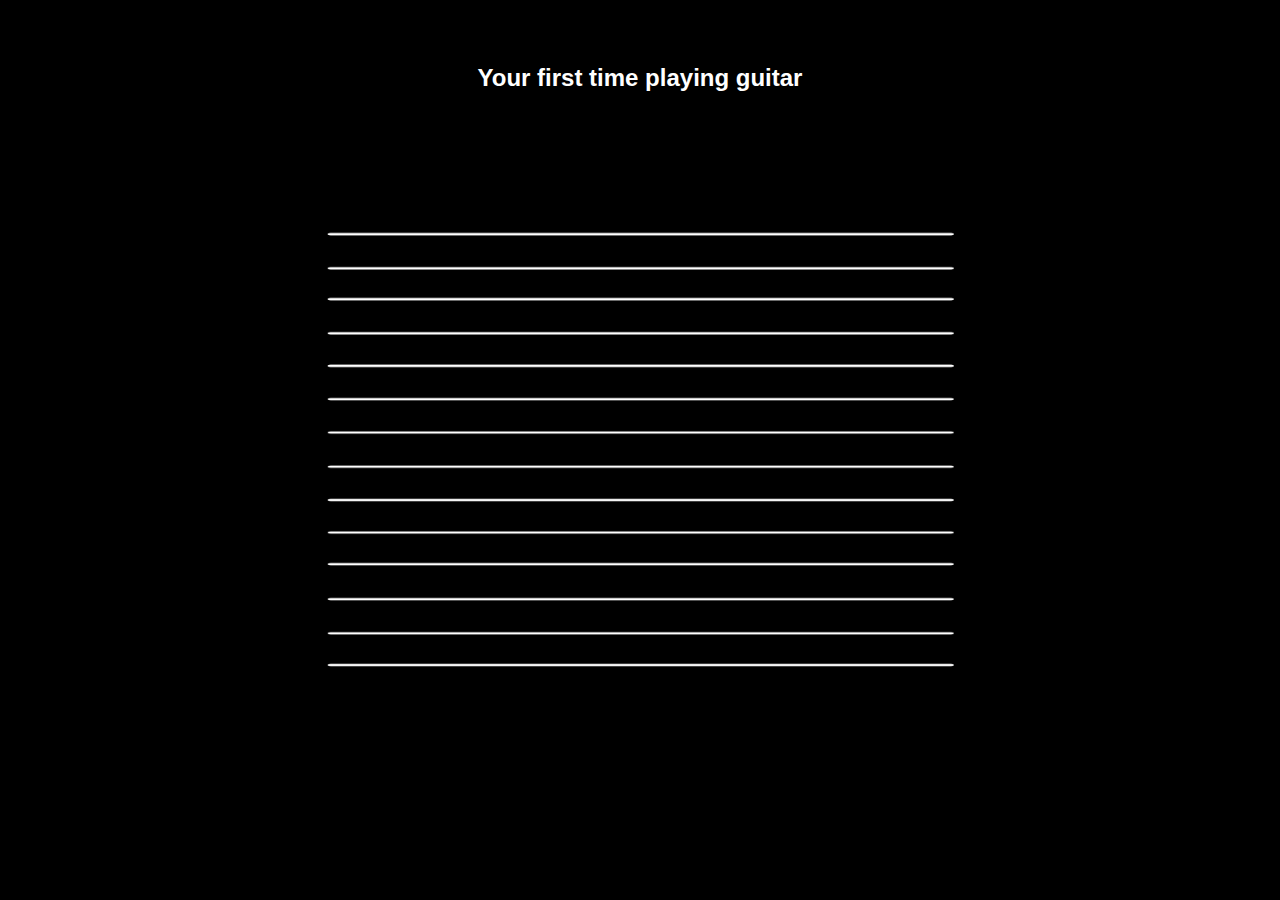
<file: Assignment3/index.html>
<!DOCTYPE HTML>

<html lang="en">

<head>
    <title>Your First Guitar</title>
    <meta charset="utf-8" name="viewport" content="width=device-width, initial-scale=1.0">
    <link rel="stylesheet" href="style.css">
    <script src="script.js"></script>
</head>


<body>

    <h2>Your first time playing guitar</h2>

<div id="wrapper">

    <!-- create two images -->
    <img id="img-top" src="images/straight.jpg" alt="strings"> 
    <img id="img-masked" src="images/squigly.jpg" alt="waves">

    <!-- create svg rectangle clipping path -->
    <svg id="svg-mask" width="100" height="100" version="1.1">
        <clipPath id="circleClip">
            <rect id="rectFollow" width="0" height="50" />
        </clipPath>
    </svg>

</div>

</body>

</html>
</file>
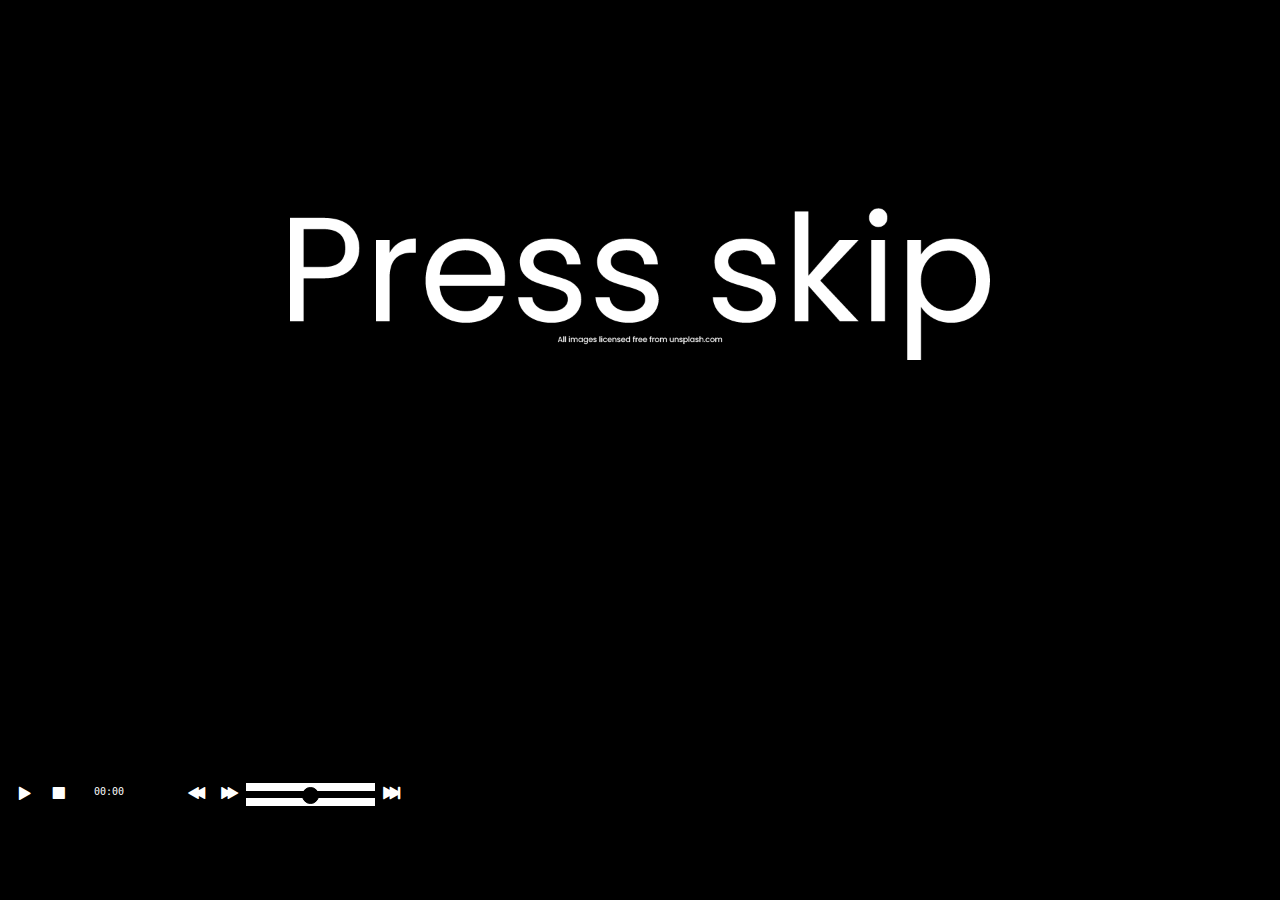
<file: Exercise4/index.html>
<!-- This exercise is built off the MDN Video and Audio APIs tutorial written by MDN contributors  -->
<!-- https://developer.mozilla.org/en-US/docs/Learn/JavaScript/Client-side_web_APIs/Video_and_audio_APIs -->
<!-- The base files from the example were modified and filled in via the tutorial and some extra commenting by Patrick McMahon -->
<!-- Orginal Files: https://github.com/mdn/learning-area/blob/main/javascript/apis/video-audio/start/media-player-start.zip -->

<!DOCTYPE HTML>
<html lang="en-gb">
  <head>
  	<meta charset="utf-8">
  	<title>Audio player</title>
  	<link rel="stylesheet" type="text/css" href="style.css">
  </head>
  <body>


     <div class="player">

     <audio id="media" controls>
        <source src= "" type="audio/mp3">
      </audio>

              <div class="controls audio-controls">
                <button class="play" data-icon="P" aria-label="play pause toggle"></button>
                <button class="stop" data-icon="S" aria-label="stop"></button>
                <div class="timer"><div class="timer-bar"></div><span aria-label="timer" class="timer-span">00:00</span></div>
                <button class="rwd" data-icon="B" aria-label="rewind"></button>
                <button class="fwd" data-icon="F" aria-label="fast forward"></button>
                <input class="volSlider" type="range" min="0" max="1" step="0.01"></input> 
                <button class="skip" data-icon="j" aria-label="skip"></button> <!-- skip button feature -->
              </div>

     </div>  

<!-- implementing track titles to show which track is playing -->
      <h1 id="trk1">Track01</h1>
      <h1 id="trk2">Track02</h1>
      <h1 id="trk3">Track03</h1>
      <h1 id="trk0">Track04</h1>
        
        
      
    <script src="custom-player.js"></script>

    
  </body>
</html>

<!-- Due to file size I've instead provided links to the various media that you can include for the different contexts -->
<!-- Just put the links into the src attribute on the media player -->

<!-- Music to relax/study to -->
<!-- https://thelongesthumstore.sgp1.cdn.digitaloceanspaces.com/IM-2250/erokia_ambient-wave-56-msfxp7-78.mp3 -->
<!-- If you use erokia_ambient-wave-56-msfxp7-78.mp3 please include the following on your page -->

<!-- <p class="attribution">
  "<a target="_blank" rel="noopener noreferrer" href="https://freesound.org/people/Erokia/sounds/516902">Ambient Wave 56 - (MSfxP7 - 78)</a>" by 
  <a target="_blank" rel="noopener noreferrer" href="https://freesound.org/people/Erokia">Erokia</a> is licensed under 
  <a target="_blank" rel="noopener noreferrer" href="https://creativecommons.org/licenses/by-nc/4.0/?ref=openverse">CC BY-NC 4.0 
    <img src="https://mirrors.creativecommons.org/presskit/icons/cc.svg" style="height: 1em; margin-right: 0.125em; display: inline;"></img>
    <img src="https://mirrors.creativecommons.org/presskit/icons/by.svg" style="height: 1em; margin-right: 0.125em; display: inline;"></img>
    <img src="https://mirrors.creativecommons.org/presskit/icons/nc.svg" style="height: 1em; margin-right: 0.125em; display: inline;"></img>
  </a>. 
</p> --> 


<!-- Cooking/crafting tutorial video -->
<!-- https://thelongesthumstore.sgp1.cdn.digitaloceanspaces.com/IM-2250/berry-bunch_handheld-windmill-fan.mp4 -->
<!-- If you use berry-bunch_handheld-windmill-fan.mp4 please include the following on your page -->
<!-- <p class="attribution">
  "<a target="_blank" rel="noopener noreferrer" href="https://vimeo.com/719005078">Art Time, Handheld Windmill / Fan</a>" by 
  <a target="_blank" rel="noopener noreferrer" href="https://vimeo.com/berrybunchfamily">theBerry Bunch</a> is licensed under 
  <a target="_blank" rel="noopener noreferrer" href="https://creativecommons.org/licenses/by-nc/4.0/?ref=openverse">CC BY-NC 4.0 
    <img src="https://mirrors.creativecommons.org/presskit/icons/cc.svg" style="height: 1em; margin-right: 0.125em; display: inline;"></img>
    <img src="https://mirrors.creativecommons.org/presskit/icons/by.svg" style="height: 1em; margin-right: 0.125em; display: inline;"></img>
    <img src="https://mirrors.creativecommons.org/presskit/icons/nc.svg" style="height: 1em; margin-right: 0.125em; display: inline;"></img>
  </a>. 
</p>  -->


<!-- Music video -->
<!-- https://thelongesthumstore.sgp1.cdn.digitaloceanspaces.com/IM-2250/miac.mp4 -->
<!-- No attribution needed -->


<!-- DJ mix -->
<!-- https://thelongesthumstore.sgp1.cdn.digitaloceanspaces.com/IM-2250/CHAABI-MAROC-MIX_CHAABI-MIX.mp3 -->
<!-- If you use CHAABI-MAROC-MIX_CHAABI-MIX.mp3 please include the following on your page -->
<!--  <p class="attribution">
  "<a target="_blank" rel="noopener noreferrer" href="https://www.jamendo.com/track/739121">CHAABI MAROC MIX</a>" by 
  <a target="_blank" rel="noopener noreferrer" href="https://www.jamendo.com/artist/367146/CHAABI_MIX">CHAABI MIX</a> is licensed under 
  <a target="_blank" rel="noopener noreferrer" href="https://creativecommons.org/licenses/by-nc-sa/3.0/?ref=openverse">CC BY-NC-SA 3.0 
    <img src="https://mirrors.creativecommons.org/presskit/icons/cc.svg" style="height: 1em; margin-right: 0.125em; display: inline;"></img>
    <img src="https://mirrors.creativecommons.org/presskit/icons/by.svg" style="height: 1em; margin-right: 0.125em; display: inline;"></img>
    <img src="https://mirrors.creativecommons.org/presskit/icons/nc.svg" style="height: 1em; margin-right: 0.125em; display: inline;"></img>
    <img src="https://mirrors.creativecommons.org/presskit/icons/sa.svg" style="height: 1em; margin-right: 0.125em; display: inline;"></img>
  </a>. 
</p>  -->


<!-- Music album -->
<!-- https://thelongesthumstore.sgp1.cdn.digitaloceanspaces.com/IM-2250/p-hase_Hes.mp3 -->
<!-- https://thelongesthumstore.sgp1.cdn.digitaloceanspaces.com/IM-2250/p-hase_Dry-Down-feat-Ben-Snaath.mp3 -->
<!-- https://thelongesthumstore.sgp1.cdn.digitaloceanspaces.com/IM-2250/p-hase_Leapt.mp3 -->
<!-- https://thelongesthumstore.sgp1.cdn.digitaloceanspaces.com/IM-2250/p-hase_Water-Feature.mp3 -->
<!-- No attribution needed -->
</file>
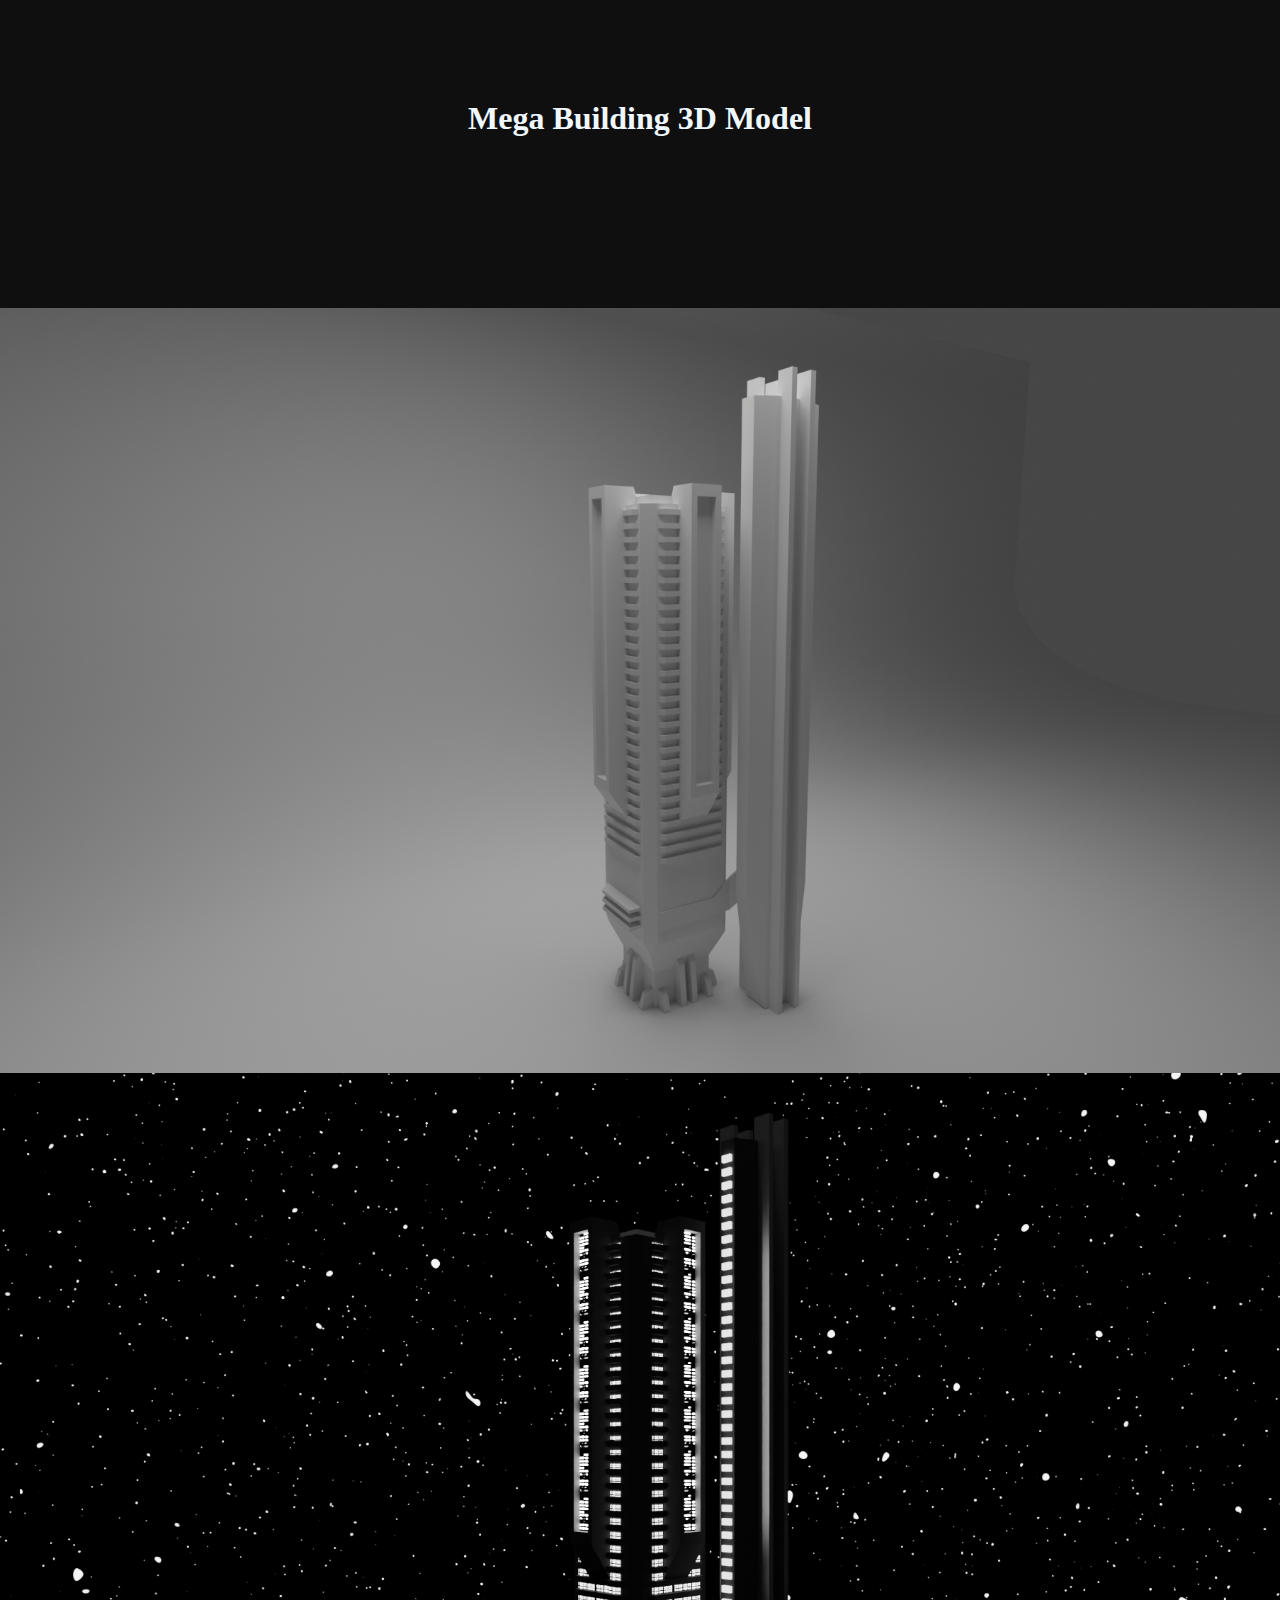
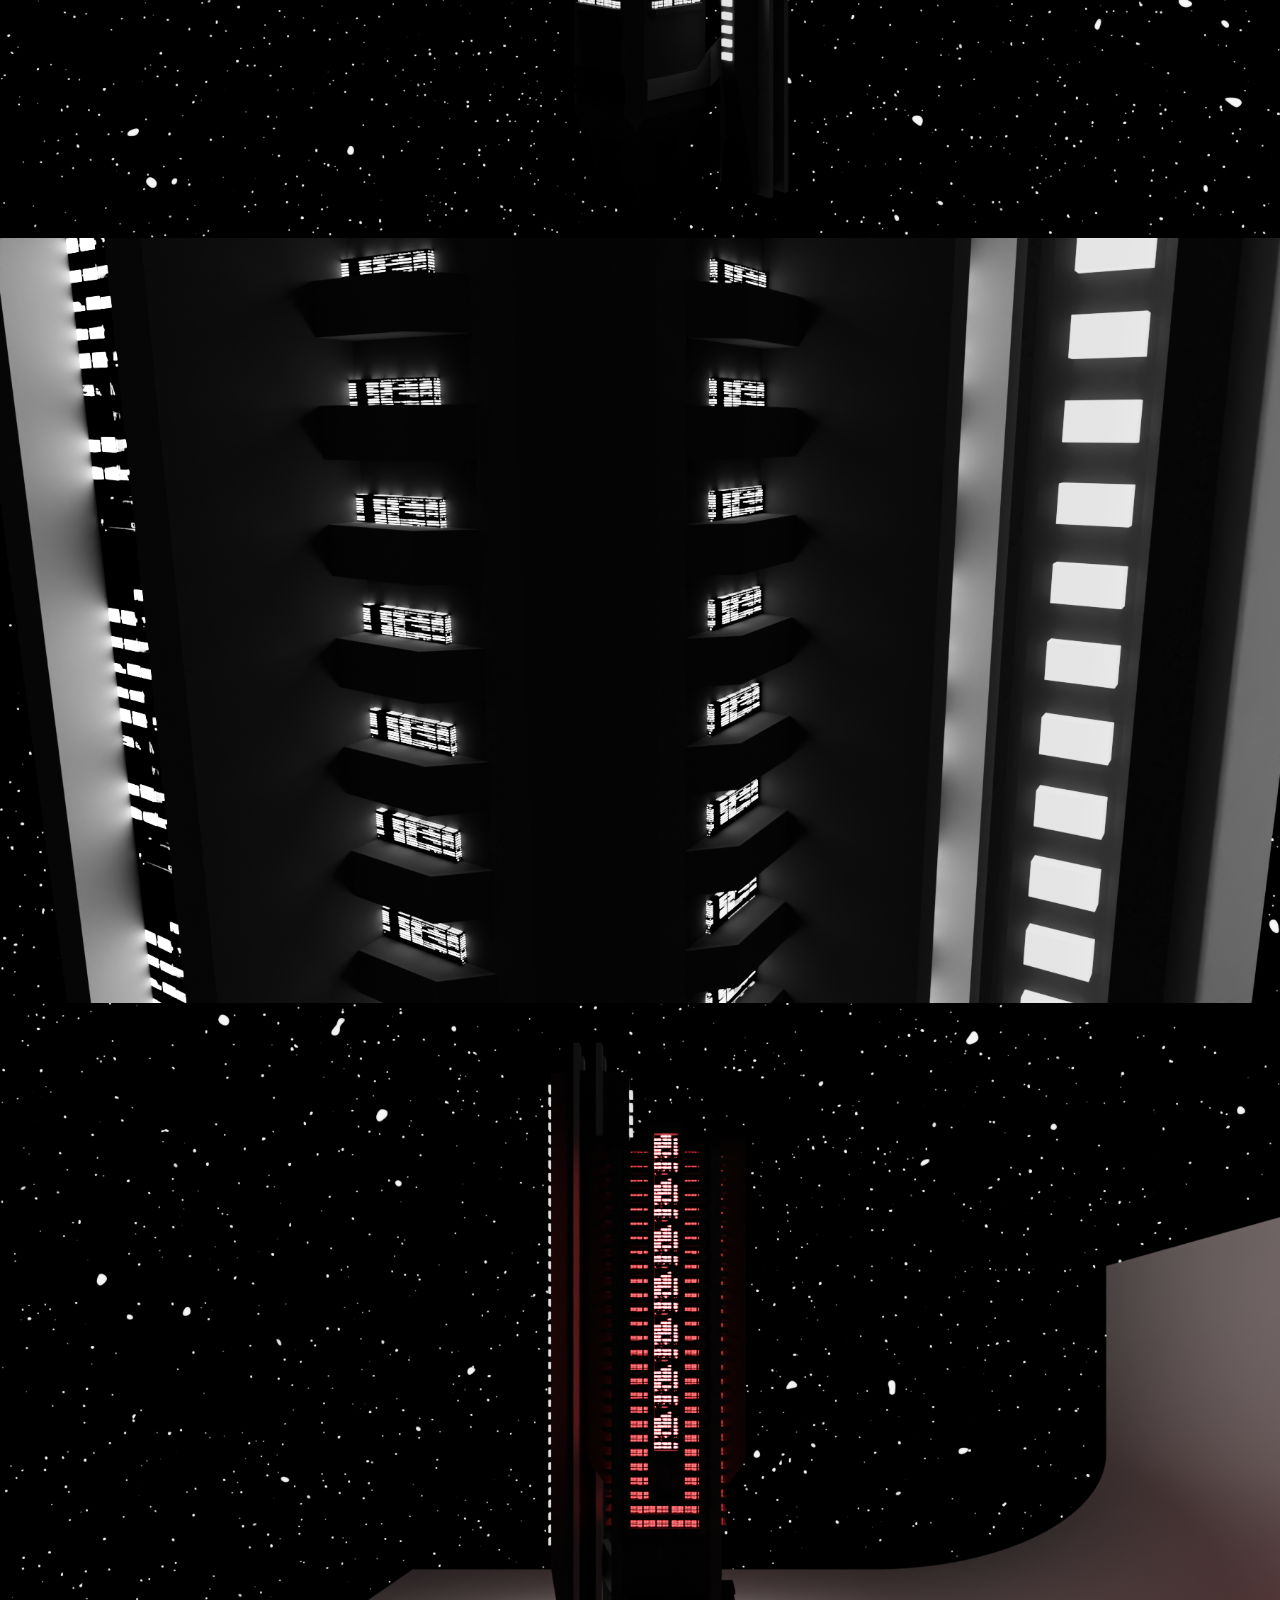
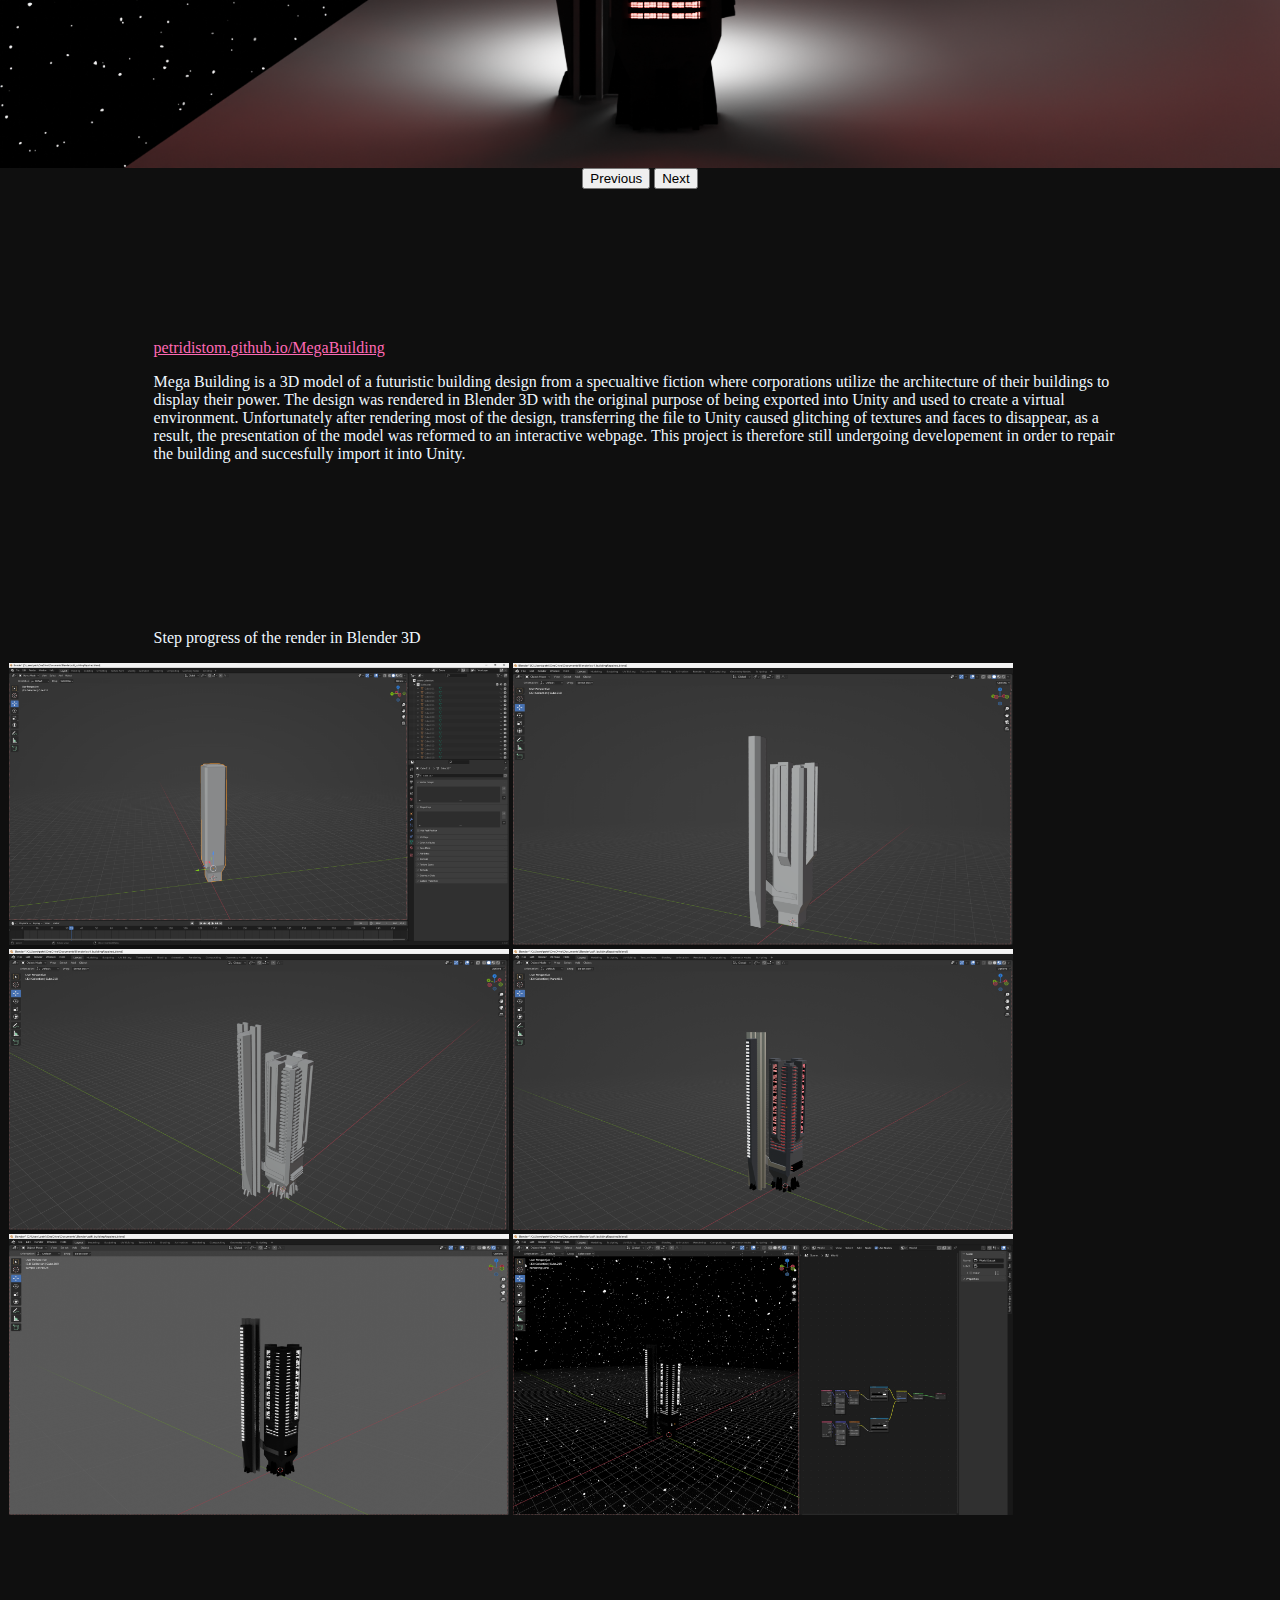
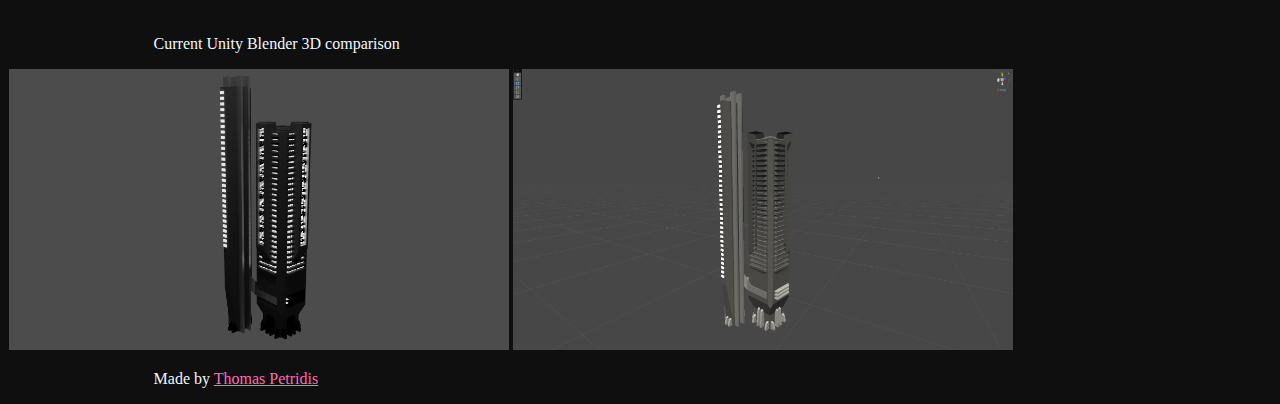
<file: portfolio-megabuilding/index.html>
<html>



    <head>

        <meta charset="UTF-8">
        <meta name="viewport" content="width=device-width, initial-scale=1.0">
        <!-- CSS only, styles carousel -->
    <link href="https://cdn.jsdelivr.net/npm/bootstrap@5.1.2/dist/css/bootstrap.min.css" rel="stylesheet" integrity="sha384-uWxY/CJNBR+1zjPWmfnSnVxwRheevXITnMqoEIeG1LJrdI0GlVs/9cVSyPYXdcSF" crossorigin="anonymous">
    
    
        <title>Mega Building Project</title>
        <link rel="stylesheet" href="style.css">
       
    </head>




<body>

    <h1> <b>Mega Building 3D Model</b> </h1>



    <!-- animates the carousel and applies arrow abilities -->
    <script src="https://cdn.jsdelivr.net/npm/bootstrap@5.1.2/dist/js/bootstrap.bundle.min.js" integrity="sha384-kQtW33rZJAHjgefvhyyzcGF3C5TFyBQBA13V1RKPf4uH+bwyzQxZ6CmMZHmNBEfJ" crossorigin="anonymous"></script>

<div id="carousel">
<!-- CAROUSEL-->
<center>
        <div id="carouselExampleControls" class="carousel slide" data-bs-ride="carousel">
            <div class="carousel-inner">
              <div class="carousel-item active">
               <img src="images/scifi_building00.png" class="d-block w-1" height="85%" alt="...">
              </div>
              <div class="carousel-item">
                <img src="images/scifi_building03.png" class="d-block w-1" height="85%" alt="...">
              </div>
              <div class="carousel-item">
                <img src="images/scifi_building05.png" class="d-block w-1" height="85%" alt="...">
              </div>
              <div class="carousel-item">
                <img src="images/scifi_building08.png" class="d-block w-1" height="85%" alt="...">
              </div>
            </div>
            <button class="carousel-control-prev" type="button" data-bs-target="#carouselExampleControls" data-bs-slide="prev">
              <span class="carousel-control-prev-icon" aria-hidden="true"></span>
              <span class="visually-hidden">Previous</span>
            </button>
            <button class="carousel-control-next" type="button" data-bs-target="#carouselExampleControls" data-bs-slide="next">
              <span class="carousel-control-next-icon" aria-hidden="true"></span>
              <span class="visually-hidden">Next</span>
            </button>
          </div>
</center>
</div>
    <!-- CAROUSEL END-->
<a id="project-link" href="https://petridistom.github.io/MegaBuilding" target="_blank">petridistom.github.io/MegaBuilding</a>


    <p id="intro">Mega Building is a 3D model of a futuristic building design from a specualtive fiction where corporations utilize the architecture of their buildings to display their power.
        The design was rendered in Blender 3D with the original purpose of being exported into Unity and used to create a 
    virtual environment. Unfortunately after rendering most of the design, transferring the file to Unity caused glitching of textures
and faces to disappear, as a result, the presentation of the model was reformed to an interactive webpage. This project is therefore still undergoing developement 
in order to repair the building and succesfully import it into Unity.</p>




<p>Step progress of the render in Blender 3D</p>

<div id="tile-imgs1">
    <img src="images/progress/progress-1.png" alt="" width="500vw">
    <img src="images/progress/progress-2.png" alt="" width="500vw">
    <img src="images/progress/progress-3.png" alt="" width="500vw">
    <img src="images/progress/progress-4.png" alt="" width="500vw">
    <img src="images/progress/progress-5.png" alt="" width="500vw">
    <img src="images/progress/progress-6.png" alt="" width="500vw">
</div>

<p>Current Unity Blender 3D comparison</p>
<div id="tile-imgs">
    <img src="images/progress/comparison_1.png" alt="" width="500vw">
    <img src="images/progress/comparison-2.png" alt="" width="500vw">
</div>


<p>Made by <a href="coming-soon">Thomas Petridis</a></p>
</file>
<file: Assignment3/style.css>
*{
    box-sizing: border-box;
    background-origin: border-box;
    margin: 0;
}


body{
    background-color: black;
    font-family:'Poppins', sans-serif;
}

h2{
    color: white;
    text-align: center;
    margin-top: 5%

}

/* postion the strings */
#wrapper{
    position: absolute;
    width: 50%;
    height: 50%;
    top: 25%;
    left: 25%
}

/* positon images */
#img-top{

    position: absolute;
    width: 100%;
    height: 100%;
}

#img-masked{
    position: absolute;
    width: 100%;
    height: 100%;
    clip-path: url(#circleClip);
    mask-image: linear-gradient(-45deg, rbga(0,0,0,0), rbga(0,0,0,0));
    filter: invert;
}

/* style clipping mask */
#svg-mask{
    position: absolute;
    width: 100%;
    height: 100%;
    
}
</file>
<file: Exercise4/style.css>
@font-face {
    font-family: 'HeydingsControlsRegular';
    src: url('fonts/heydings_controls-webfont.eot');
    src: url('fonts/heydings_controls-webfont.eot?#iefix') format('embedded-opentype'),
         url('fonts/heydings_controls-webfont.woff') format('woff'),
         url('fonts/heydings_controls-webfont.ttf') format('truetype');
    font-weight: normal;
    font-style: normal;
}

/* for restyling controls */
:root {
  --col-01: rgb(0, 0, 0);
  --col-02: rgb(255, 255, 255);
}

/* gives an intial background image */
body{
  background-image: url(images/pressskip.png);
  background-size: 100vw;
}


p {
  position: absolute;
  top: 310px;
}

.player {
  position: absolute;
}

/* make content fit the screen */
#media{
max-width: 100vw;
}

.audio-controls {
  visibility: hidden;
  opacity: 1;
  width: 400px;
  border-radius: 10px;
  position: absolute;
  background-color: black;
  transition: 1s all;
  display: flex;
  margin-top: 85vh;
}

button, .controls {
  background-color: var(--col-01);
}

.player:hover .controls, player:focus .controls {
  opacity: 1;
}

button:before {
  font-family: HeydingsControlsRegular;
  font-size: 20px;
  position: relative;
  content: attr(data-icon);
  color: var(--col-02);
  text-shadow: 1px 1px 0px black;

}

.play:before {
  font-size: 22px;
}


button, .timer {
  height: 38px;
  line-height: 19px;
  
}

button {
  position: relative;
  border: 0;
  flex: 1;
  outline: none;
  background-color: var(--col-01);
}

.play {
  border-radius: 10px 0 0 10px;
  background-color: var(--col-01);
}

.fwd {
  border-radius: 0 10px 10px 0;
  background-color: var(--col-01);
}

.skip {
border-radius: 30%;
}

.timer {
  line-height: 38px;
  font-size: 10px;
  font-family: monospace;
  text-shadow: 1px 1px 0px black;
  color: var(--col-02);
  flex: 5;
  position: relative;
  background-color: var(--col-01);
}

#trk1{
  color: rgb(215, 162, 89);
  font-family: 'proxima-nova', sans-serif;
  display: none;

}

#trk2{
  color: rgb(118, 118, 118);
  font-family: 'proxima-nova', sans-serif;
  display: none;
  padding-left: 50px;
}

#trk3{
  color: rgb(124, 0, 56);
  font-family: 'proxima-nova', sans-serif;
  display: none;
  padding-left: 100px;

}

#trk0{
  color: rgb(0, 255, 247);
  font-family: 'proxima-nova', sans-serif;
  display: none;
  padding-left: 150px;

}


.timer div {
  position: absolute;
  background-color: rgba(0, 0, 0, 0);
  left: 0;
  top: 0;
  width: 0;
  height: 38px;
  z-index: 2;
}

.timer span {
  position: absolute;
  z-index: 3;
  left: 19px;
}

.active:before {
  color: rgb(0, 255, 34);
}

/*  */
/*  */
/*  */
/*  */
/*  */
/*  */
/*  */
/*  */
/*  */
/*  */

/* STYLE FOR INPUT RANGE SLIDER FROM cssportal.com/style-input-range */
input[type=range] {
  height: 23px;
  -webkit-appearance: none;
  margin: 10px 0;

}
input[type=range]:focus {
  outline: none;
}
input[type=range]::-webkit-slider-runnable-track {
  width: 100%;
  height: 7px;
  cursor: pointer;
  background: #000000;
  border-radius: 0px;
  border: 1px solid #000000;
}
input[type=range]::-webkit-slider-thumb {
  border: 1px solid #000000;
  height: 17px;
  width: 17px;
  border-radius: 50px;
  background: #000000;
  cursor: pointer;
  -webkit-appearance: none;
  margin-top: -5.5px;
}
input[type=range]:focus::-webkit-slider-runnable-track {
  background: #000000;
}
input[type=range]::-moz-range-track {
  width: 100%;
  height: 7px;
  cursor: pointer;
  box-shadow: 0px 0px 0px #000000;
  background: #000000;
  border-radius: 0px;
  border: 1px solid #000000;
}
input[type=range]::-moz-range-thumb {
  box-shadow: 0px 0px 0px #000000;
  border: 0px solid #000000;
  height: 17px;
  width: 17px;
  border-radius: 50px;
  background: #000000;
  cursor: pointer;
}
input[type=range]::-ms-track {
  width: 100%;
  height: 7px;
  cursor: pointer;
  background: transparent;
  border-color: transparent;
  color: transparent;
}
input[type=range]::-ms-fill-lower {
  background: #000000;
  border: 1px solid #000000;
  border-radius: 0px;
  box-shadow: 0px 0px 0px #000000;
}
input[type=range]::-ms-fill-upper {
  background: #000000;
  border: 1px solid #000000;
  border-radius: 0px;
  box-shadow: 0px 0px 0px #000000;
}
input[type=range]::-ms-thumb {
  margin-top: 1px;
  box-shadow: 0px 0px 0px #000000;
  border: 0px solid #000000;
  height: 17px;
  width: 17px;
  border-radius: 50px;
  background: #000000;
  cursor: pointer;
}
input[type=range]:focus::-ms-fill-lower {
  background: #000000;
}
input[type=range]:focus::-ms-fill-upper {
  background: #000000;
}
</file>
<file: portfolio-megabuilding/style.css>
body{
    background-color: rgb(15, 15, 15);
    margin: 0;
    font-family: 'Montserrat';
}

h1{
    color: aliceblue;
    padding-top: 100px;
    padding-bottom: 150px;
    text-align: center;
}

p{
    color: aliceblue;
    display: block;
    text-align: left;
    margin-left: 12vw;
    margin-right: 12vw;
}

a{
    color: hotpink;

}

a:hover{
color: white;
background-color: hotpink;
}

#project-link{
    margin-left: 12vw;
}

#carousel{
    padding-bottom: 150px
}

#intro{
    padding-bottom: 150px;
}

#tile-imgs1{
    margin-left: 0.7vw;
    padding-bottom: 100px;
}

#tile-imgs{
    margin-left: 0.7vw;
}
</file>
